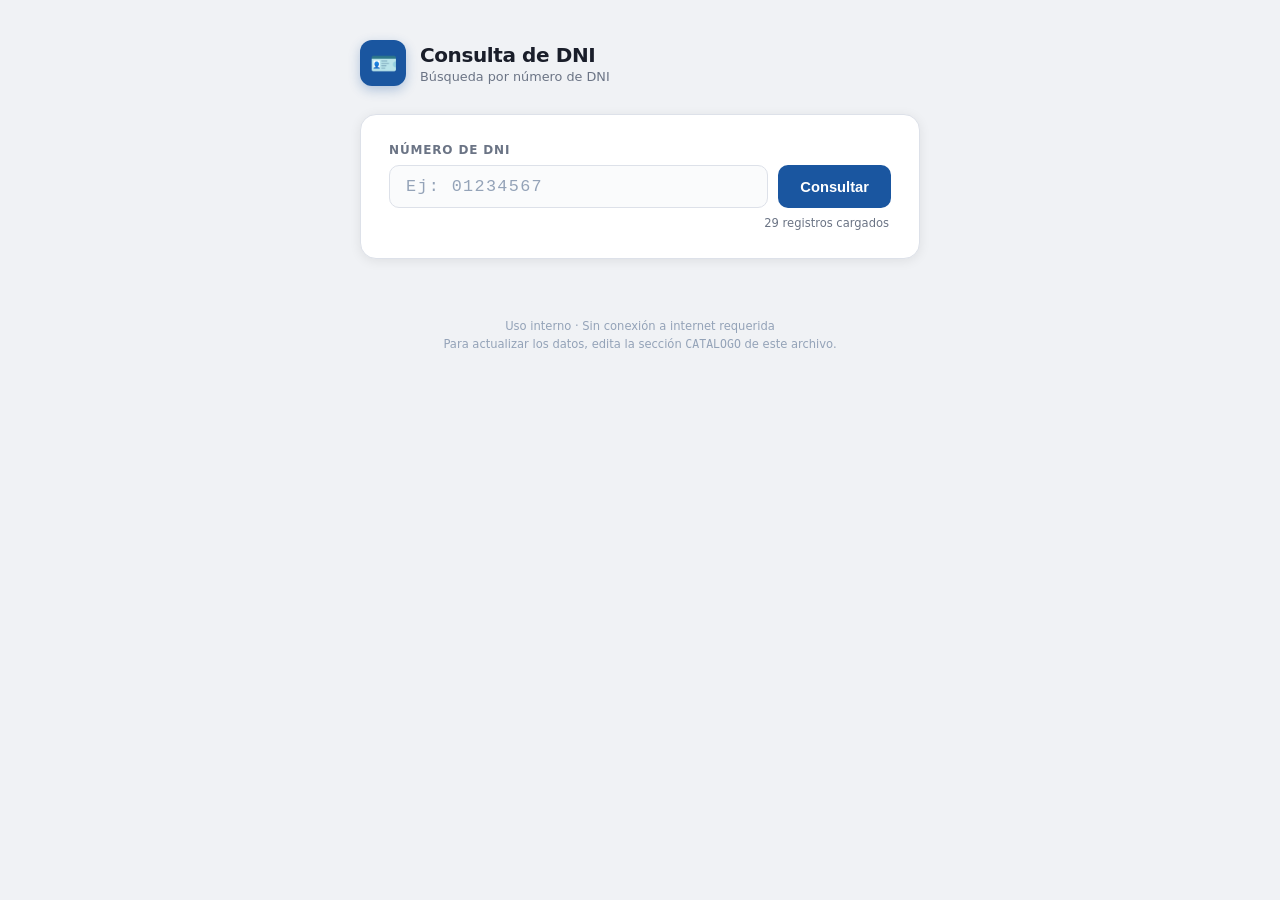
<file: consultas - prueba 20.html>
<!DOCTYPE html>
<html lang="es">
    <head>
        <meta charset="UTF-8">
        <meta name="viewport" content="width=device-width, initial-scale=1.0">
        <title>CONSULTA DNI</title>
        <style>
            /* ── Fuentes del sistema, sin internet necesario ── */
            :root {
                --bg:        #f0f2f5;
                --card:      #ffffff;
                --border:    #dde1e9;
                --accent:    #1a56a0;
                --accent-lt: #e8eef8;
                --text:      #1a1e2a;
                --muted:     #6b7485;
                --success:   #1a6e47;
                --success-bg:#eaf5ef;
                --warn:      #92400e;
                --warn-bg:   #fef3c7;
                --empty:     #94a3b8;
                --shadow:    0 2px 12px rgba(0,0,0,.08);
            }

            * { box-sizing: border-box; margin: 0; padding: 0; }

            body {
                background: var(--bg);
                font-family: 'Segoe UI', system-ui, sans-serif;
                min-height: 100vh;
                display: flex;
                flex-direction: column;
                align-items: center;
                padding: 40px 16px 60px;
                color: var(--text);
            }

            /* ── Cabecera ── */
            .header {
                width: 100%; max-width: 560px;
                margin-bottom: 28px;
                display: flex; align-items: center; gap: 14px;
            }
            .header-icon {
                width: 46px; height: 46px; border-radius: 12px;
                background: var(--accent);
                display: grid; place-items: center;
                font-size: 22px; flex-shrink: 0;
                box-shadow: 0 4px 12px rgba(26,86,160,.3);
            }
            .header-title  { font-size: 1.25rem; font-weight: 700; letter-spacing: -.02em; }
            .header-sub    { font-size: .8rem; color: var(--muted); margin-top: 2px; }

            /* ── Tarjeta de búsqueda ── */
            .search-card {
                width: 100%; max-width: 560px;
                background: var(--card);
                border: 1px solid var(--border);
                border-radius: 16px;
                padding: 28px;
                box-shadow: var(--shadow);
            }

            label {
                display: block;
                font-size: .75rem; font-weight: 600;
                text-transform: uppercase; letter-spacing: .07em;
                color: var(--muted); margin-bottom: 8px;
            }

            .input-row {
                display: flex; gap: 10px;
            }

            input[type="text"] {
                flex: 1;
                padding: 11px 16px;
                border: 1.5px solid var(--border);
                border-radius: 10px;
                font-size: 1.05rem;
                font-family: 'Consolas', 'Courier New', monospace;
                letter-spacing: .08em;
                color: var(--text);
                background: #fafbfc;
                transition: border-color .15s, box-shadow .15s;
                outline: none;
            }
            input[type="text"]:focus {
                border-color: var(--accent);
                box-shadow: 0 0 0 3px rgba(26,86,160,.12);
                background: #fff;
            }
            input[type="text"]::placeholder { color: var(--empty); }

            button {
                padding: 11px 22px;
                background: var(--accent);
                color: #fff;
                border: none; border-radius: 10px;
                font-size: .92rem; font-weight: 600;
                cursor: pointer;
                transition: background .15s, transform .08s;
                white-space: nowrap;
            }
            button:hover  { background: #154e8a; }
            button:active { transform: scale(.97); }

            /* ── Resultado ── */
            .result-area {
                width: 100%; max-width: 560px;
                margin-top: 18px;
            }

            .not-found {
                background: var(--card);
                border: 1px solid var(--border);
                border-radius: 14px;
                padding: 22px 24px;
                text-align: center;
                color: var(--muted);
                font-size: .9rem;
            }
            .not-found strong { display: block; font-size: 1rem; color: var(--text); margin-bottom: 4px; }

            .result-card {
                background: var(--card);
                border: 1px solid var(--border);
                border-radius: 16px;
                overflow: hidden;
                box-shadow: var(--shadow);
                animation: fadeUp .2s ease;
            }
            @keyframes fadeUp { from{opacity:0;transform:translateY(6px)} to{opacity:1;transform:none} }

            .result-header {
                background: var(--accent);
                padding: 16px 22px;
                display: flex; align-items: center; justify-content: space-between;
            }
            .result-dni {
                font-family: 'Consolas', monospace;
                font-size: 1.1rem; font-weight: 700; color: #fff;
                letter-spacing: .1em;
            }
            .result-badge {
                font-size: .7rem; font-weight: 600; text-transform: uppercase;
                background: rgba(255,255,255,.18); color: #fff;
                padding: 3px 10px; border-radius: 999px; letter-spacing: .05em;
            }

            .fields {
                padding: 20px 22px;
                display: flex; flex-direction: column; gap: 0;
            }

            .field {
                display: flex; flex-direction: column; gap: 3px;
                padding: 13px 0;
                border-bottom: 1px solid var(--border);
            }
            .field:last-child { border-bottom: none; }

            .field-label {
                font-size: .68rem; font-weight: 700;
                text-transform: uppercase; letter-spacing: .1em;
                color: var(--muted);
            }

            .field-value {
                font-size: .97rem; color: var(--text); line-height: 1.45;
            }
            .field-value.empty {
                color: var(--empty); font-style: italic; font-size: .88rem;
            }

            /* Colores semánticos para estado */
            .estado-chip {
                display: inline-block;
                padding: 3px 10px; border-radius: 6px;
                font-size: .82rem; font-weight: 600;
                font-family: 'Consolas', monospace;
                background: var(--accent-lt); color: var(--accent);
            }

            /* ── Pie ── */
            .footer {
                margin-top: 40px;
                font-size: .72rem; color: var(--empty);
                text-align: center;
                line-height: 1.6;
            }

            /* ── Contador ── */
            .counter {
                font-size: .72rem; color: var(--muted);
                text-align: right; margin-top: 8px;
                padding-right: 2px;
            }
        </style>
    </head>
    <body>

        <div class="header">
        <div class="header-icon">🪪</div>
        <div>
            <div class="header-title">Consulta de DNI</div>
            <div class="header-sub">Búsqueda por número de DNI</div>
        </div>
        </div>

        <div class="search-card">
        <label for="dniInput">Número de DNI</label>
        <div class="input-row">
            <input type="text" id="dniInput"
                placeholder="Ej: 01234567"
                maxlength="20"
                autocomplete="off"
                spellcheck="false">
            <button onclick="buscar()">Consultar</button>
        </div>
        <div class="counter" id="counter"></div>
        </div>

        <div class="result-area" id="resultArea"></div>

        <div class="footer">
        Uso interno · Sin conexión a internet requerida<br>
        Para actualizar los datos, edita la sección <code>CATALOGO</code> de este archivo.
        </div>

        <script>
            // ════════════════════════════════════════════════════════════════════════════
            //  CATÁLOGO DE DATOS
            //  Formato de cada entrada:
            //    "DNI": ["Nombre", "Estado", "Observaciones", "Validaciones"]
            //  Usa "" para campos vacíos.
            // ════════════════════════════════════════════════════════════════════════════

            const CATALOGO = {
            
                "29289917": ["LEONARDA ANDREA", "TIENE SUMINISTRO", "E52"],
                "02264417": ["MARIA TERESA", "vale activo", ""],
                "02294805": ["LEONARDA", "TIENE SUMINISTRO", "E52"],
                "02295180": ["MARLENI", "CONSUMO PROMEDIO 0 KW", "S11"],
                "02264137": ["JUANA PASTORA", "vale activo", ""],
                "02282991": ["MARCELINO", "TIENE SUMINISTRO", "E52"],
                "29536000": ["JESUS ROBERTO", "FALLECIDO", "E2"],
                "40570180": ["ANTONIA MARINA", "vale activo", ""],
                "02283981": ["ANTONIA DOROTEA", "vale activo", ""],
                "43760975": ["YUDID AYDEE", "vale activo", ""],
                "02284123": ["PAULINO", "FALLECIDO", "E2"],
                "02264158": ["MARCELINA", "FALLECIDO", "E2"],
                "47243525": ["GILDA", "TIENE SUMINISTRO", "E52"],
                "42304789": ["ISABEL", "vale activo", ""],
                "02264428": ["JUSTA", "vale activo", ""],
                "70848059": ["DELIA GLADYS", "vale activo", ""],
                "42104255": ["ISIDRO", "RENUNCIA", "E11"],
                "02283939": ["FLORENCIA", "vale activo", ""],
                "02264788": ["FELIPA", "FALLECIDO", "E2"],
                "02282400": ["GRACIELA", "RENUNCIA", ""],
                "02282792": ["NATALIA EUGENIA", "vale activo", ""],
                "02272170": ["ANDREA AVELINA", "vale activo", ""],
                "42882592": ["DOMINGO", "vale activo", ""],
                "02292730": ["JUSTA FERMINA", "4 MESES SIN CANJE", "S3"],
                "02291445": ["EUSTAQUIA", "NUCLEO FAMILIAR BENEFICIADO", ""],
                "43301515": ["JAVIER", "vale activo", ""],
                "44429404": ["ANA ELIDA", "NUCLEO FAMILIAR BENEFICIADO", ""],
                "44572091": ["SILVIA SANDRA", "BENEFICIARIO SIN CSE", ""],
                "02300420": ["BASILIA ANTONIA", "NUCLEO FAMILIAR BENEFICIADO", ""],
                
                
            // ── Agrega aquí más registros ──────────────────────────────────────────
            // "12345678": ["Nombre Apellido", "Código", "Observación", "Validación"],
            };
            // ════════════════════════════════════════════════════════════════════════════

            // Mostrar total de registros
            document.getElementById('counter').textContent =
            Object.keys(CATALOGO).length.toLocaleString('es') + ' registros cargados';

            // Buscar al pulsar Enter
            document.getElementById('dniInput').addEventListener('keydown', e => {
            if (e.key === 'Enter') buscar();
            });

            function buscar() {
            const raw = document.getElementById('dniInput').value.trim();
            const area = document.getElementById('resultArea');

            if (!raw) { area.innerHTML = ''; return; }

            const datos = CATALOGO[raw];

            if (!datos) {
                area.innerHTML = `
                <div class="not-found">
                    <strong>DNI no encontrado</strong>
                    No existe ningún registro para el código <code>${escHtml(raw)}</code>.
                </div>`;
                return;
            }

            const [nombre, observaciones, estado] = datos;

            area.innerHTML = `
                <div class="result-card">
                <div class="result-header">
                    <span class="result-dni">${escHtml(raw)}</span>
                    <span class="result-badge">Encontrado</span>
                </div>
                <div class="fields">
                    ${campo('Nombre',        nombre,           false)}
                    ${campo('Observaciones', observaciones,    false)}
                    ${campo('Estado',        estado,           false)}
                </div>
                </div>`;
            }

            function campo(etiqueta, valor, esEstado) {
            if (!valor || valor.trim() === '') {
                return `<div class="field">
                <span class="field-label">${etiqueta}</span>
                <span class="field-value empty">— Sin datos —</span>
                </div>`;
            }
            const contenido = esEstado
                ? `<span class="estado-chip">${escHtml(valor)}</span>`
                : `<span class="field-value">${escHtml(valor)}</span>`;
            return `<div class="field">
                <span class="field-label">${etiqueta}</span>
                ${contenido}
            </div>`;
            }

            function escHtml(s) {
            return String(s)
                .replace(/&/g,'&amp;').replace(/</g,'&lt;')
                .replace(/>/g,'&gt;').replace(/"/g,'&quot;');
            }
        </script>
    </body>
</html>
</file>
